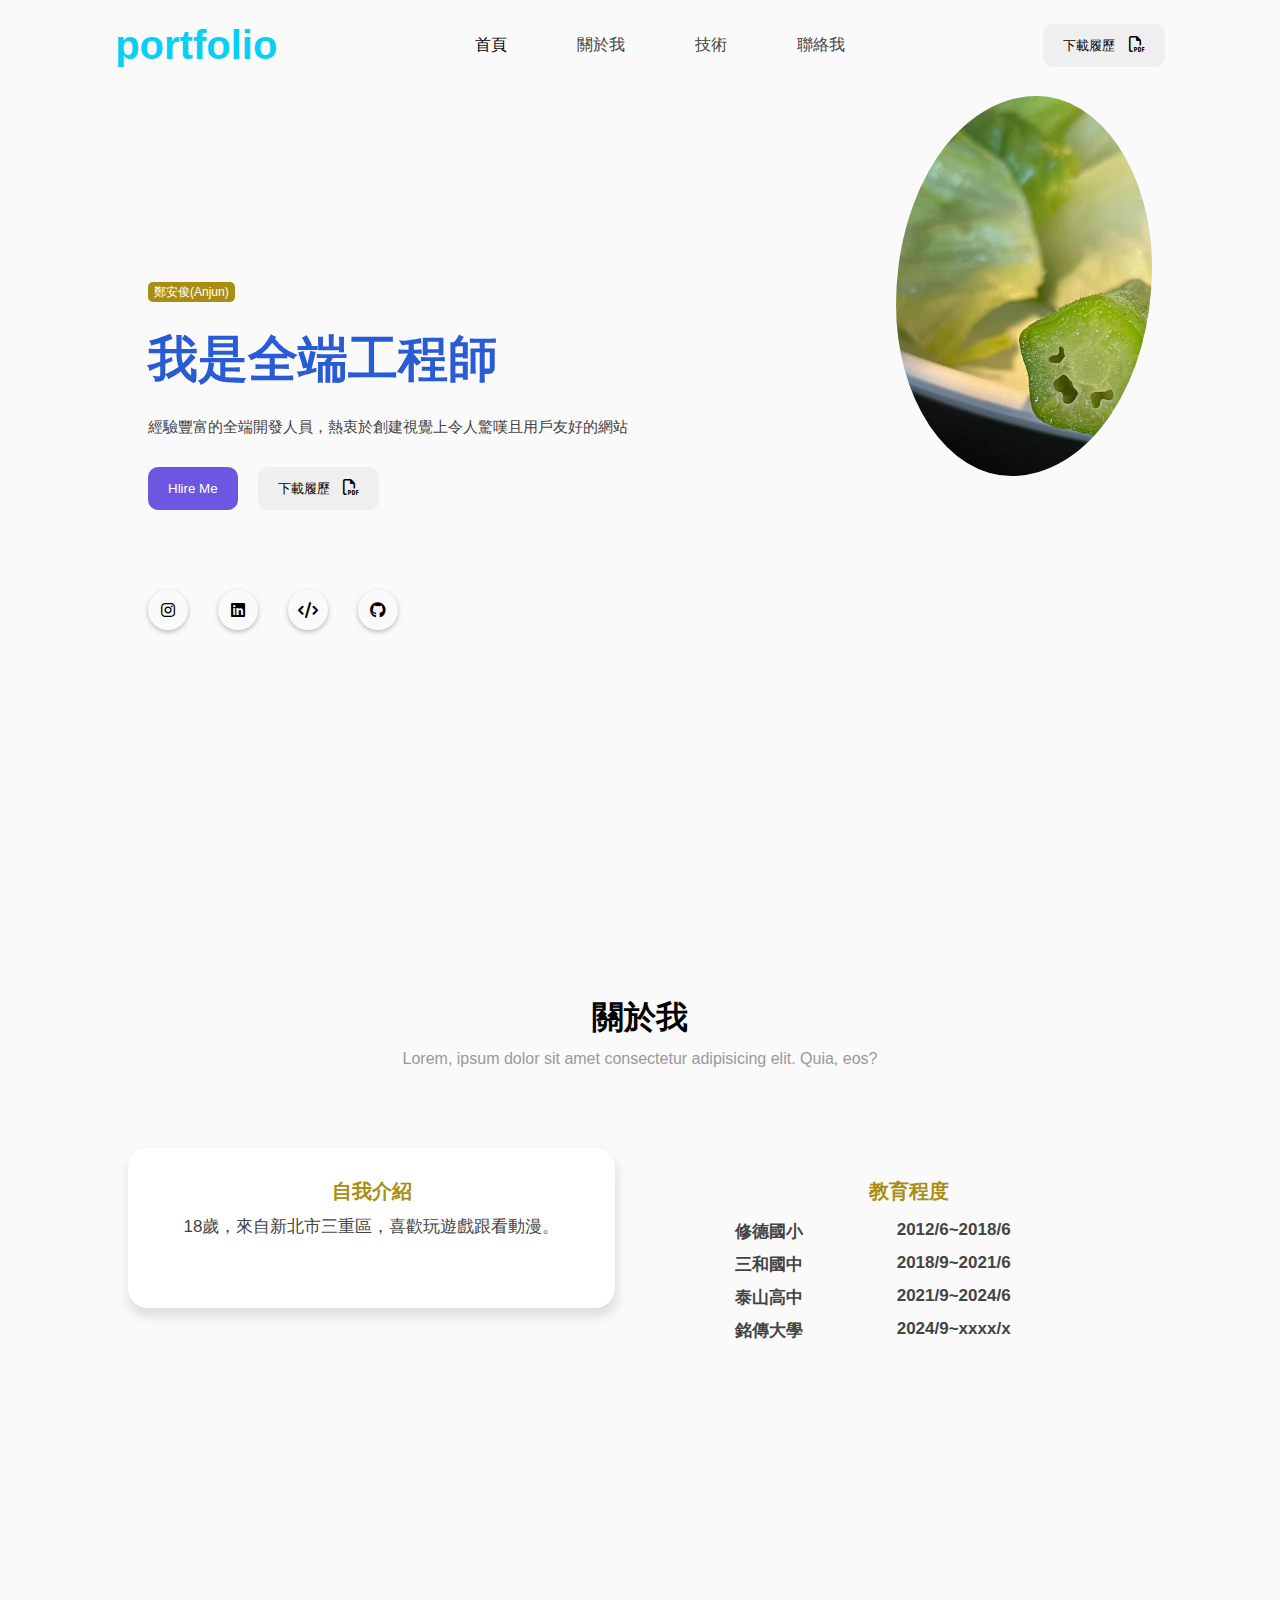
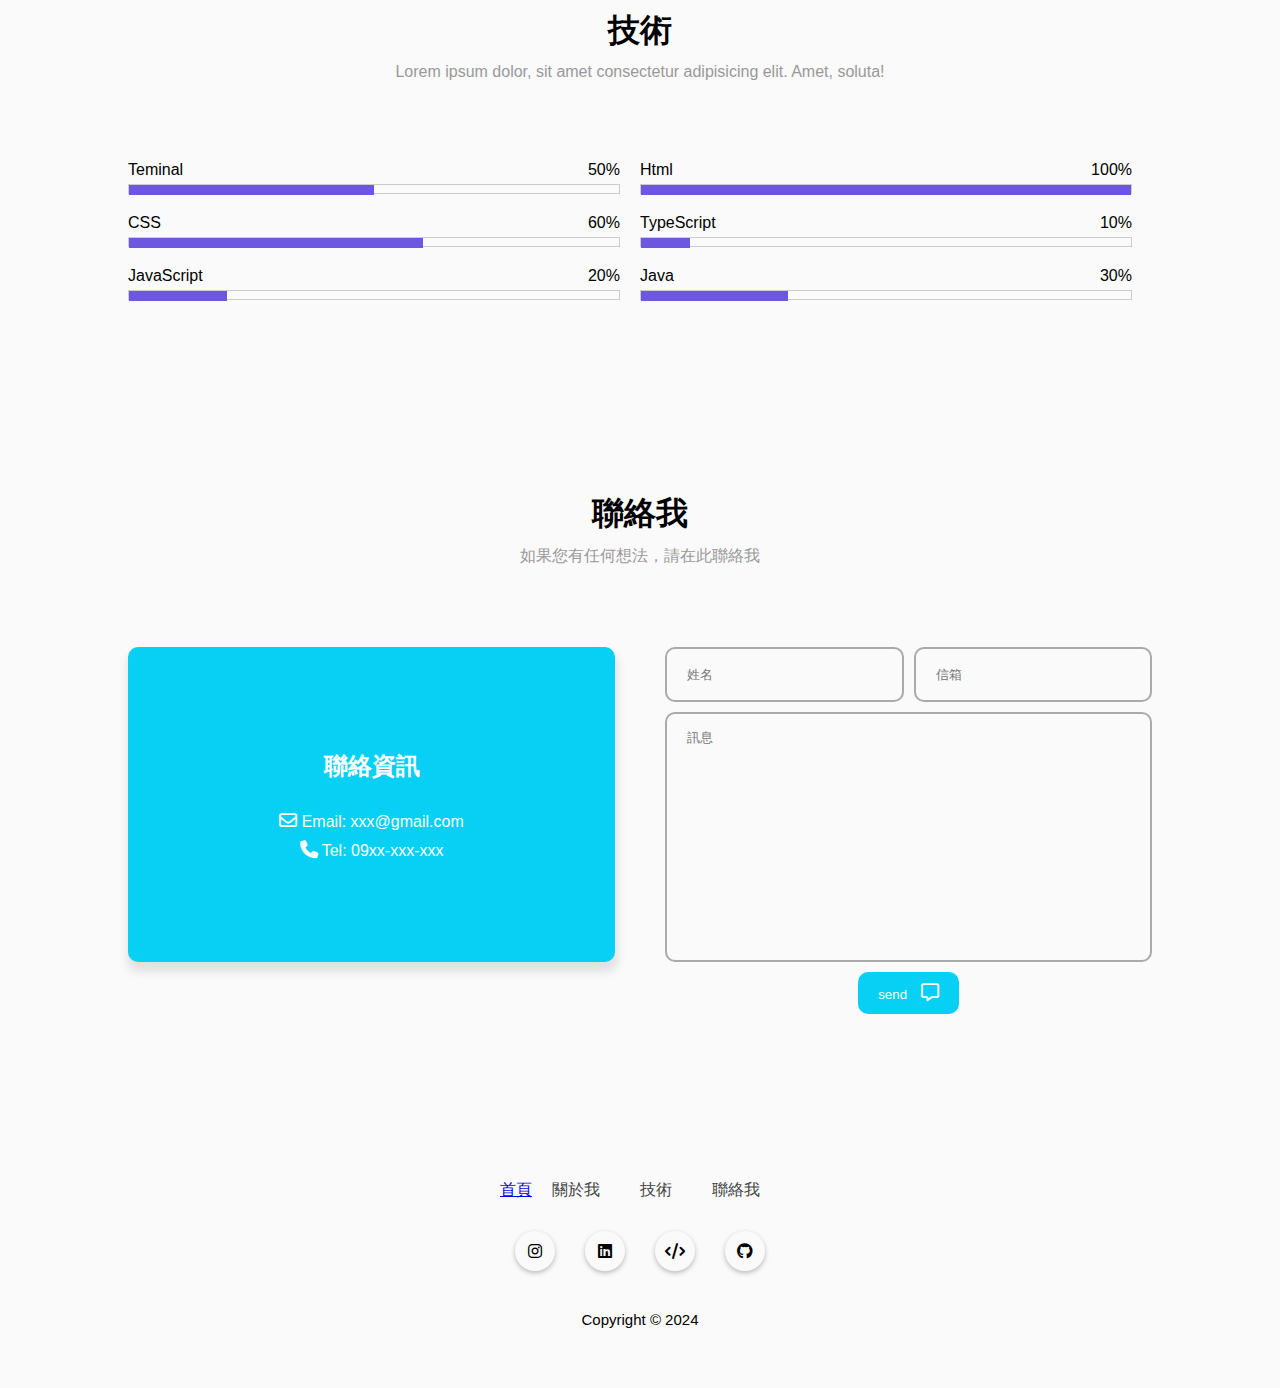
<file: src/index.html>
<!DOCTYPE html>
<html lang="en">
  <head>
    <meta charset="UTF-8" />
    <meta name="viewport" content="width=device-width, initial-scale=1.0" />
    <link rel="stylesheet" href="./style.min.css" />
    <link rel="stylesheet" href="https://cdnjs.cloudflare.com/ajax/libs/font-awesome/6.6.0/css/all.min.css" />

    <title>鄭安俊個人網站</title>
  </head>
  <body>
    <div class="container">
      <nav id="header">
        <div class="nav-logo">portfolio</div>
        <ul class="nav-menu">
          <li class="nav-item">
            <a href="#home" class="nav-link active-link">首頁</a>
          </li>
          <li class="nav-item">
            <a href="#book" class="nav-link">關於我</a>
          </li>
          <li class="nav-item">
            <a href="#skill" class="nav-link">技術</a>
          </li>
          <li>
            <a href="#contact" class="nav-link">聯絡我</a>
          </li>
        </ul>
        <div>
          <button class="btn">下載履歷 <i class="fa-regular fa-file-pdf"></i></button>
        </div>
      </nav>
      <main class="wrapper">
        <section id="home" class="home-box">
          <div class="home-text">
            <div class="tag"><span>鄭安俊(Anjun)</span></div>
            <div class="name">我是全端工程師</div>
            <div class="subtitle">經驗豐富的全端開發人員，熱衷於創建視覺上令人驚嘆且用戶友好的網站</div>
            <div class="text-btn">
              <button type="button" class="btn blue-btn">Hlire Me</button>
              <button class="btn">下載履歷 <i class="fa-regular fa-file-pdf"></i></button>
            </div>
            <div class="icons">
              <div class="icon"><i class="fa-brands fa-instagram"></i></div>
              <div class="icon"><i class="fa-brands fa-linkedin"></i></div>
              <div class="icon"><i class="fa-solid fa-code"></i></div>
              <div class="icon"><i class="fa-brands fa-github"></i></div>
            </div>
          </div>
          <div class="home-image">
            <div class="featured-image">
              <div class="image">
                <img src="./assets/images/IMG_4372.jpg" alt="IMG_4372" />
              </div>
            </div>
          </div>
        </section>
        <section id="book" class="section">
          <div class="top-header">
            <h1>關於我</h1>
            <span>Lorem, ipsum dolor sit amet consectetur adipisicing elit. Quia, eos?</span>
          </div>
          <div class="about-container">
            <div class="introduce">
              <div class="card">
                <h3>自我介紹</h3>
                <div>18歲，來自新北市三重區，喜歡玩遊戲跟看動漫。</div>
              </div>
            </div>
            <div class="contents">
              <div class="list">
                <h3>教育程度</h3>
                <div class="item">
                  <strong>修德國小 </strong>
                  <strong>2012/6~2018/6</strong>
                </div>
                <div class="item"><strong>三和國中 </strong> <strong>2018/9~2021/6</strong></div>
                <div class="item"><strong>泰山高中 </strong> <strong>2021/9~2024/6</strong></div>
                <div class="item"><strong>銘傳大學 </strong> <strong>2024/9~xxxx/x</strong></div>
              </div>
            </div>
          </div>
        </section>
        <section id="skill" class="section">
          <div class="top-header">
            <h1>技術</h1>
            <span>Lorem ipsum dolor, sit amet consectetur adipisicing elit. Amet, soluta!</span>
          </div>
          <div class="skill-container">
            <div class="skill-item">
              <span class="skill">
                <span>Teminal</span>
                <span>50%</span>
              </span>
              <div class="progress-bar-wrap">
                <div class="progress-bar" style="width: 50%"></div>
              </div>
            </div>
            <div class="skill-item">
              <span class="skill">
                <span>Html</span>
                <span>100%</span>
              </span>
              <div class="progress-bar-wrap">
                <div class="progress-bar" style="width: 100%"></div>
              </div>
            </div>
            <div class="skill-item">
              <span class="skill">
                <span>CSS</span>
                <span>60%</span>
              </span>
              <div class="progress-bar-wrap">
                <div class="progress-bar" style="width: 60%"></div>
              </div>
            </div>
            <div class="skill-item">
              <span class="skill">
                <span>TypeScript</span>
                <span>10%</span>
              </span>
              <div class="progress-bar-wrap">
                <div class="progress-bar" style="width: 10%"></div>
              </div>
            </div>
            <div class="skill-item">
              <span class="skill">
                <span>JavaScript</span>
                <span>20%</span>
              </span>
              <div class="progress-bar-wrap">
                <div class="progress-bar" style="width: 20%"></div>
              </div>
            </div>
            <div class="skill-item">
              <span class="skill">
                <span>Java</span>
                <span>30%</span>
              </span>
              <div class="progress-bar-wrap">
                <div class="progress-bar" style="width: 30%"></div>
              </div>
            </div>
          </div>
        </section>
        <section id="contact" class="section">
          <div class="top-header">
            <h1>聯絡我</h1>
            <span>如果您有任何想法，請在此聯絡我</span>
          </div>
          <div class="contact-container">
            <div class="info">
              <div class="contact-info">
                <h2>聯絡資訊</h2>
                <div><i class="fa-regular fa-envelope"></i> Email: xxx@gmail.com</div>
                <div><i class="fa-solid fa-phone"></i> Tel: 09xx-xxx-xxx</div>
              </div>
            </div>
            <div class="form">
              <input type="text" placeholder="姓名" />
              <input type="email" placeholder="信箱" />
              <textarea placeholder="訊息"></textarea>
              <button type="button" class="btn">send <i class="fa-regular fa-message"></i></button>
            </div>
          </div>
        </section>
      </main>
      <footer>
        <div class="top-footer"></div>
        <ul class="footer-menu">
          <a href="#home">首頁</a>
          <li class="menu-item">
            <a href="#about">關於我</a>
          </li>
          <li class="menu-item">
            <a href="#skill">技術</a>
          </li>
          <li class="menu-item">
            <a href="#contact">聯絡我</a>
          </li>
        </ul>
        <div class="footer-icons">
          <div class="icon"><i class="fa-brands fa-instagram"></i></div>
          <div class="icon"><i class="fa-brands fa-linkedin"></i></div>
          <div class="icon"><i class="fa-solid fa-code"></i></div>
          <div class="icon"><i class="fa-brands fa-github"></i></div>
        </div>
        <div class="bottom-footer">Copyright &copy; 2024</div>
      </footer>
    </div>
    <script src="./main.js" ;></script>
  </body>
</html>
</file>
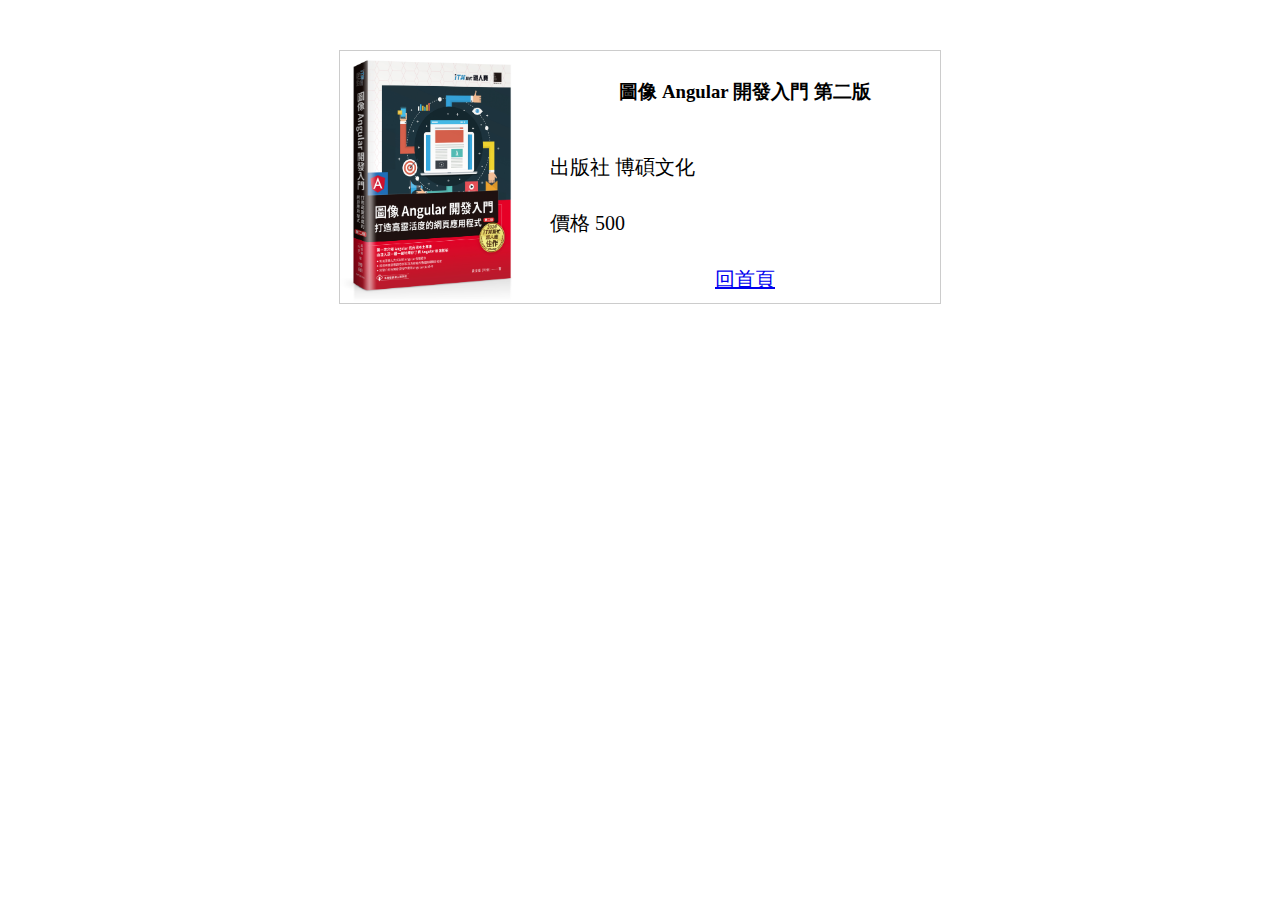
<file: src/angular.html>
<!DOCTYPE html>
<html lang="en">
  <head>
    <meta charset="UTF-8" />
    <meta name="viewport" content="width=device-width, initial-scale=1.0" />
    <title>圖像 Angular 開發入門 第二版</title>
    <link rel="stylesheet" href="./angular.min.css" />
  </head>
  <body>
    <section class="container">
      <img src="./anjun/angular.jpg" alt="angular" width="180" />
      <h3>圖像 Angular 開發入門 第二版</h3>
      <div class="column">
        <label>出版社</label>
        <span>博碩文化</span>
      </div>
      <div class="column">
        <label>價格</label>
        <span>500</span>
      </div>
      <div class="toolbar">
        <a href="./index.html">回首頁</a>
      </div>
    </section>
  </body>
</html>
</file>
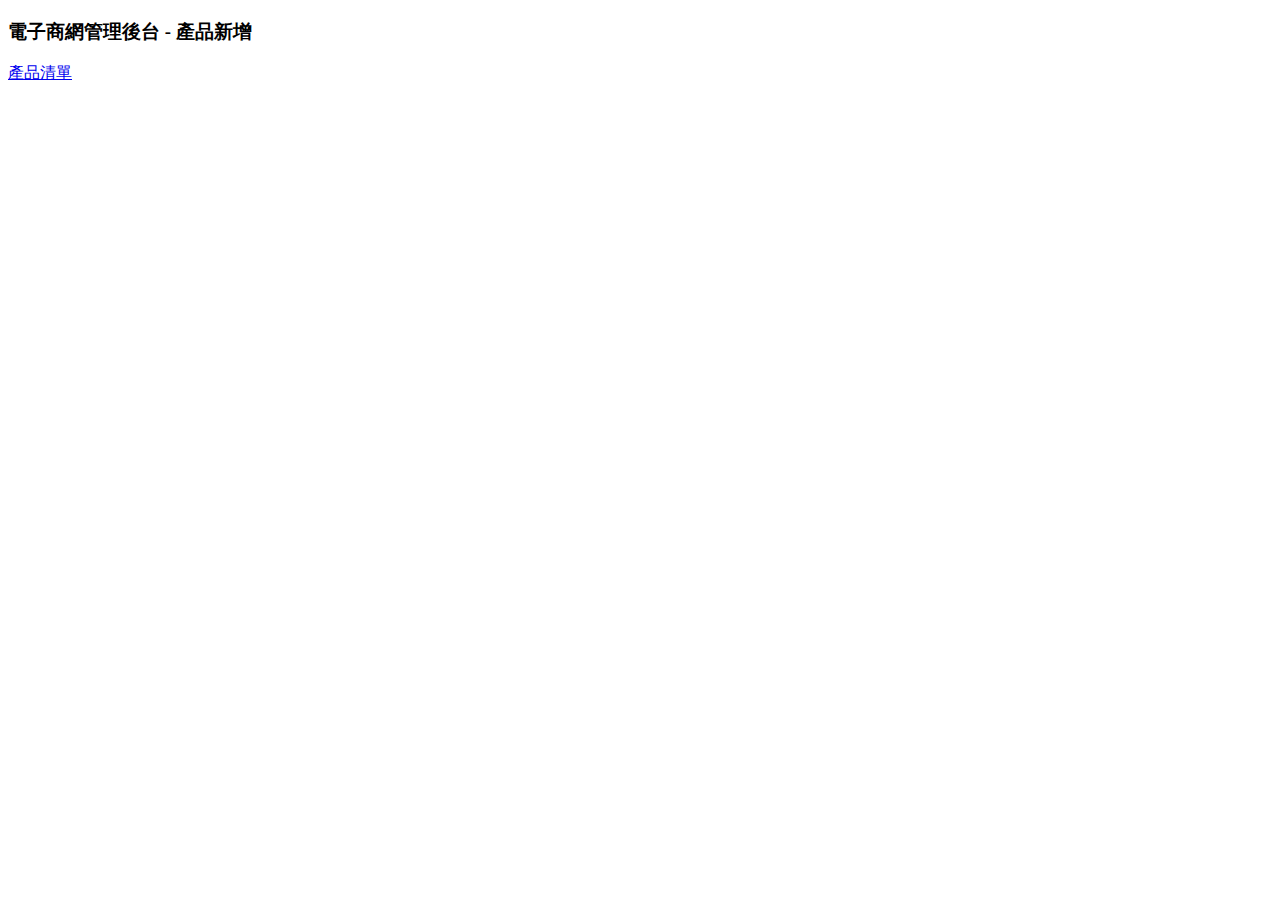
<file: src/form.html>
<!DOCTYPE html>
<html lang="en">
  <head>
    <meta charset="UTF-8" />
    <meta name="viewport" content="width=device-width, initial-scale=1.0" />
    <title>電子商網管理後台</title>
  </head>
  <body>
    <header>
      <h3>電子商網管理後台 - 產品新增</h3>
    </header>
    <nav>
      <a href="index.html">產品清單</a>
    </nav>
  </body>
</html>
</file>
<file: src/style.min.css>
nav {
  background-color: var(--body-color);
  position: fixed;
  width: 100%;
  height: 90px;
  line-height: 90px;
  padding-inline: 9vw;
  display: flex;
  justify-content: space-between;
}
nav .nav-logo {
  font-size: 40px;
  font-weight: 600;
  color: var(--logo-color);
}
nav ul {
  display: flex;
  list-style: none;
}
nav ul .nav-link {
  text-decoration: none;
  color: var(--text-color);
  font-weight: 500;
  padding-inline: 15px;
  margin-inline: 20px;
}
nav ul .active-link {
  position: relative;
  color: var(--frist-color);
}
nav ul .active-link::after {
  position: absolute;
  content: "";
  width: 5px;
  height: 5px;
  background-color: var(--frist-color);
  left: 50%;
  bottom: -15px;
  border-radius: 50%;
}

.btn {
  font-weight: 500;
  padding: 12px 20px;
  background-color: #efefef;
  border: none;
  border-radius: 10px;
  cursor: pointer;
}
.btn:hover {
  background-color: var(--second-color);
  color: var(--white-color);
}
.btn > i {
  margin-left: 10px;
}

.home-text {
  padding-left: 20px;
  min-height: 80vh;
  width: 50%;
  display: flex;
  flex-direction: column;
  justify-content: center;
}
.home-text .tag > span {
  background-color: var(--second-color);
  color: var(--white-color);
  padding: 3px 6px;
  font-size: 12px;
  border-radius: 5px;
}
.home-text .name {
  font-size: 50px;
  font-weight: 600;
  color: var(--third-color);
  margin-block: 25px;
}
.home-text .subtitle {
  font-size: 15px;
  margin-bottom: 30px;
  color: var(--text-color);
}
.home-text .text-btn {
  display: flex;
  gap: 20px;
}
.home-text .text-btn > .blue-btn {
  background-color: var(--first-color);
  color: var(--white-color);
}
.home-text .text-btn > .blue-btn:hover {
  background-color: var(--first-color-hover);
}
.home-text .icons {
  display: flex;
  margin-top: 5em;
  gap: 30px;
}

.home-image {
  display: flex;
  justify-content: right;
  align-items: center;
  width: 50%;
  min-height: 80vh;
}
.home-image .image {
  width: 380px;
  margin: 0 auto;
  overflow: hidden;
}
.home-image .image img {
  width: 380px;
}

.about-container {
  display: flex;
  justify-content: space-between;
  width: 100%;
  gap: 50px;
}
.about-container .introduce,
.about-container .contents {
  width: 50%;
}
.about-container h3 {
  margin-bottom: 10px;
  font-size: 20px;
  font-weight: 600;
  color: var(--second-color);
}
.about-container .card {
  display: flex;
  align-items: center;
  flex-direction: column;
  padding: 30px 20px 70px;
  width: 100%;
  background-color: var(--white-color);
  border-radius: 20px;
  box-shadow: 1px 8px 10px 2px var(--first-shadow-color);
}
.about-container .card div {
  text-align: center;
  font-size: 17px;
  color: var(--text-color);
}
.about-container .list {
  display: flex;
  flex-direction: column;
  padding: 30px 65px 70px;
  width: 100%;
}
.about-container .list h3 {
  text-align: center;
}
.about-container .list .item {
  font-size: 17px;
  padding: 5px;
  color: var(--text-color);
}
.about-container .list .item::before {
  box-sizing: border-box;
  content: "";
  position: absolute;
  top: 9px;
  left: -16px;
  width: 15px;
  height: 15px;
  border-radius: 50px;
  background-color: var(--first-color);
}

.skill-container {
  display: flex;
  width: 100%;
  gap: 20px;
  flex-wrap: wrap;
}
.skill-container .skill-item {
  flex-basis: calc(50% - 20px);
  display: flex;
  flex-direction: column;
  gap: 5px;
}
.skill-container .skill-item .skill {
  display: flex;
  justify-content: space-between;
  align-items: center;
}
.skill-container .skill-item .progress-bar-wrap {
  height: 10px;
  border: 1px solid #ccc;
}
.skill-container .skill-item .progress-bar-wrap .progress-bar {
  height: 10px;
  background-color: var(--first-color);
}

.contact-container {
  display: flex;
  justify-content: space-between;
  width: 100%;
  gap: 50px;
}
.contact-container .info,
.contact-container .form {
  width: 50%;
}
.contact-container .contact-info {
  display: flex;
  flex-direction: column;
  justify-content: center;
  align-items: center;
  padding: 20px 30px;
  width: 100%;
  height: 315px;
  background-color: var(--logo-color);
  color: var(--white-color);
  border-radius: 10px;
  gap: 10px;
  box-shadow: 1px 8px 10px 2px var(--first-shadow-color);
}
.contact-container .contact-info > h2 {
  margin-bottom: 20px;
}
.contact-container .contact-info i {
  font-size: 18px;
}
.contact-container .form {
  display: grid;
  grid-template-columns: repeat(2, 1fr);
  grid-template-rows: 55px 250px 1fr;
  gap: 10px;
}
.contact-container .form input,
.contact-container .form textarea {
  background-color: transparent;
  border: 2px solid #aaa;
  border-radius: 10px;
  padding: 15px 20px;
  outline: none;
}
.contact-container .form input {
  padding: 15px 20px;
}
.contact-container .form textarea {
  grid-column: 1/3;
  resize: none;
}
.contact-container .form .btn {
  margin: 0 auto;
  grid-column: 1/3;
  background-color: var(--logo-color);
  color: var(--white-color);
}
.contact-container .form .btn i {
  font-size: 18px;
}

footer {
  display: flex;
  justify-content: center;
  align-items: center;
  flex-direction: column;
  row-gap: 30px;
  padding-block: 40px 60px;
}
footer .top-footer {
  font-size: 25px;
  font-weight: 600;
}
footer .footer-menu {
  display: flex;
}
footer .footer-menu .menu-item {
  list-style: none;
}
footer .footer-menu .menu-item a {
  text-decoration: none;
  color: var(--text-color);
  font-weight: 500;
  margin-inline: 20px;
}
footer .footer-icons {
  display: flex;
  gap: 30px;
}
footer .bottom-footer {
  font-size: 15px;
  margin-top: 10px;
}

:root {
  --body-color: rgb(250, 250, 250);
  --logo-color: rgb(8, 208, 244);
  --white-color: rgb(255, 255, 255);
  --text-color: rgb(68, 68, 68);
  --first-color: rgb(110, 87, 224);
  --first-color-hover: rgb(40, 91, 212);
  --first-shadow-color: rgba(0, 0, 0, 0.1);
  --second-color: rgb(170, 142, 18);
  --third-color: rgb(40, 91, 212);
}

html {
  scroll-behavior: smooth;
}

body {
  background-color: var(--body-color);
}
body .container {
  width: 100%;
}

* {
  margin: 0;
  padding: 0;
  box-sizing: border-box;
  font-family: "Poppins", sans-serif;
}

.wrapper {
  padding-inline: 10vw;
}
.wrapper .home-box {
  display: flex;
  padding-block: 6em;
  height: 100vh;
  min-height: 700px;
}
.wrapper .section {
  padding-block: 6em;
}
.wrapper .section .top-header {
  text-align: center;
  margin-bottom: 5em;
}
.wrapper .section .top-header h1 {
  font-weight: 600;
  margin-bottom: 10px;
}
.wrapper .section .top-header span {
  color: #999;
}

i {
  font-size: 16px;
}

.icon {
  display: flex;
  justify-content: center;
  align-items: center;
  width: 40px;
  height: 40px;
  border-radius: 50%;
  box-shadow: 0px 2px 5px 0px rgba(0, 0, 0, 0.25);
  cursor: pointer;
}

.item {
  width: 80%;
  display: flex;
  justify-content: space-between;
  padding: 15px;
  color: var(--text-color-second);
}

.featured-image {
  display: flex;
  justify-content: right;
  align-content: center;
  min-height: 80vh;
  width: 50%;
}

.image {
  margin: auto 0;
  width: 380px;
  height: 380px;
  border-radius: 55% 45% 55% 45%;
  overflow: hidden;
  /* animation: imgFloat 7s ease-in-out infinite; */
}/*# sourceMappingURL=style.min.css.map */
</file>
<file: src/angular.min.css>
section.container {
  margin: 0 auto;
  margin-top: 50px;
  width: 600px;
  border: solid 1px #ccc;
  display: grid;
  grid-template-columns: 200px 1fr;
  gap: 10px;
}
section img {
  grid-row: 1/5;
}
section h3,
section div.toolbar {
  text-align: center;
  align-self: center;
}
section div.column {
  font-size: 20px;
  align-self: center;
}
section a {
  font-size: 20px;
}
section a:active, section a:hover, section a:focus {
  color: black;
  text-decoration: none;
}/*# sourceMappingURL=angular.min.css.map */
</file>
